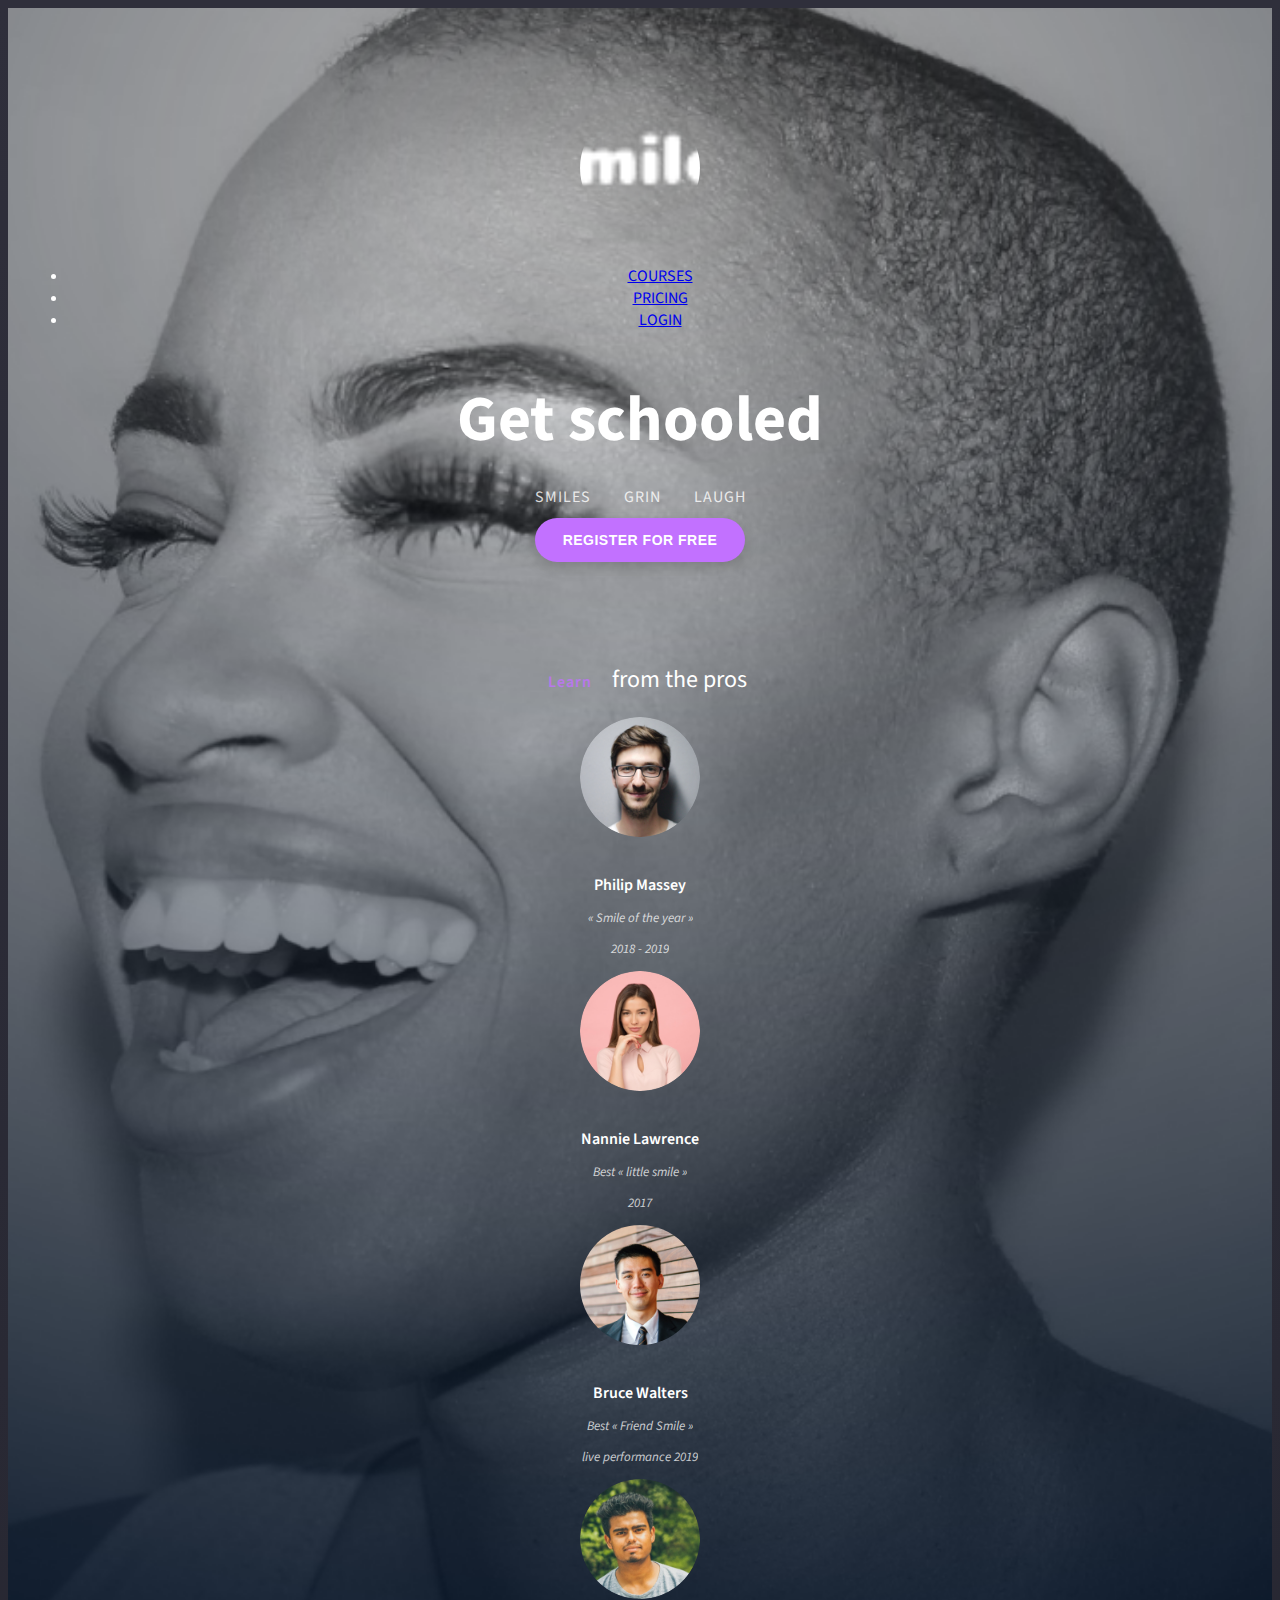
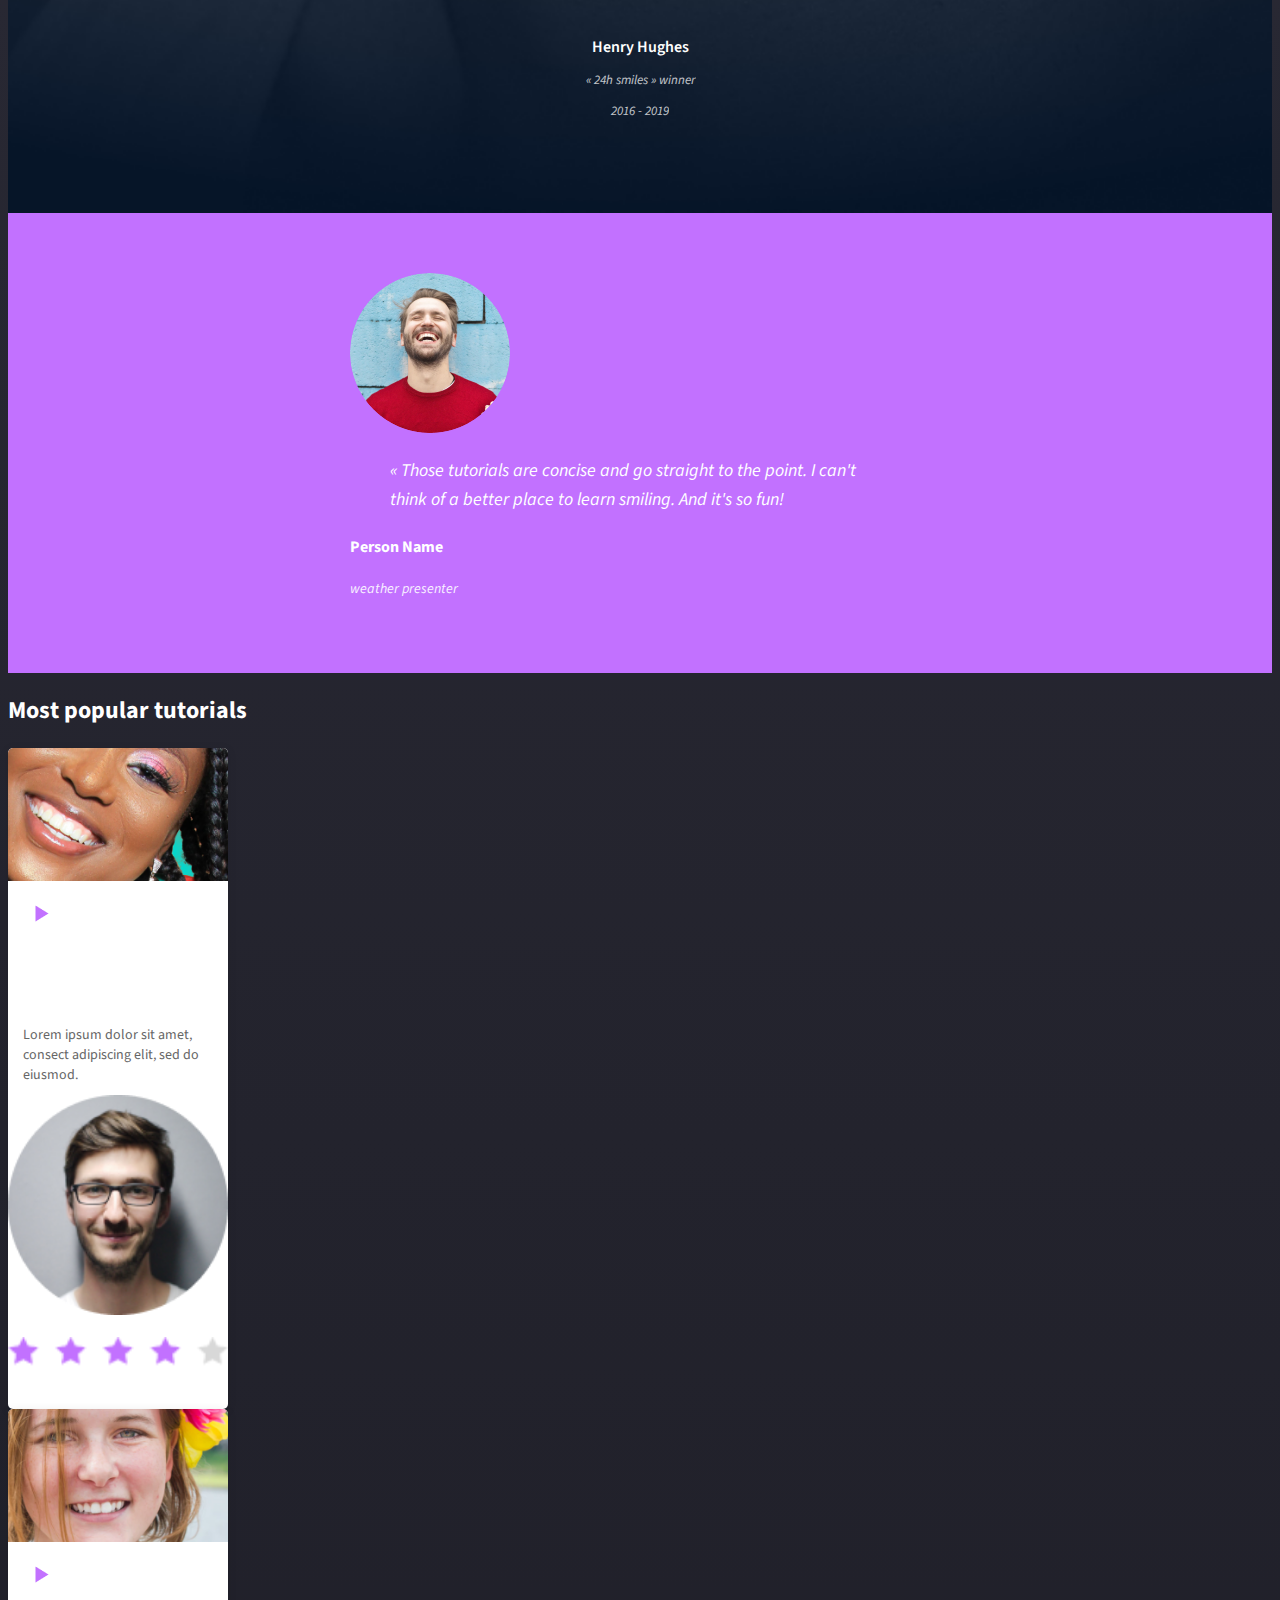
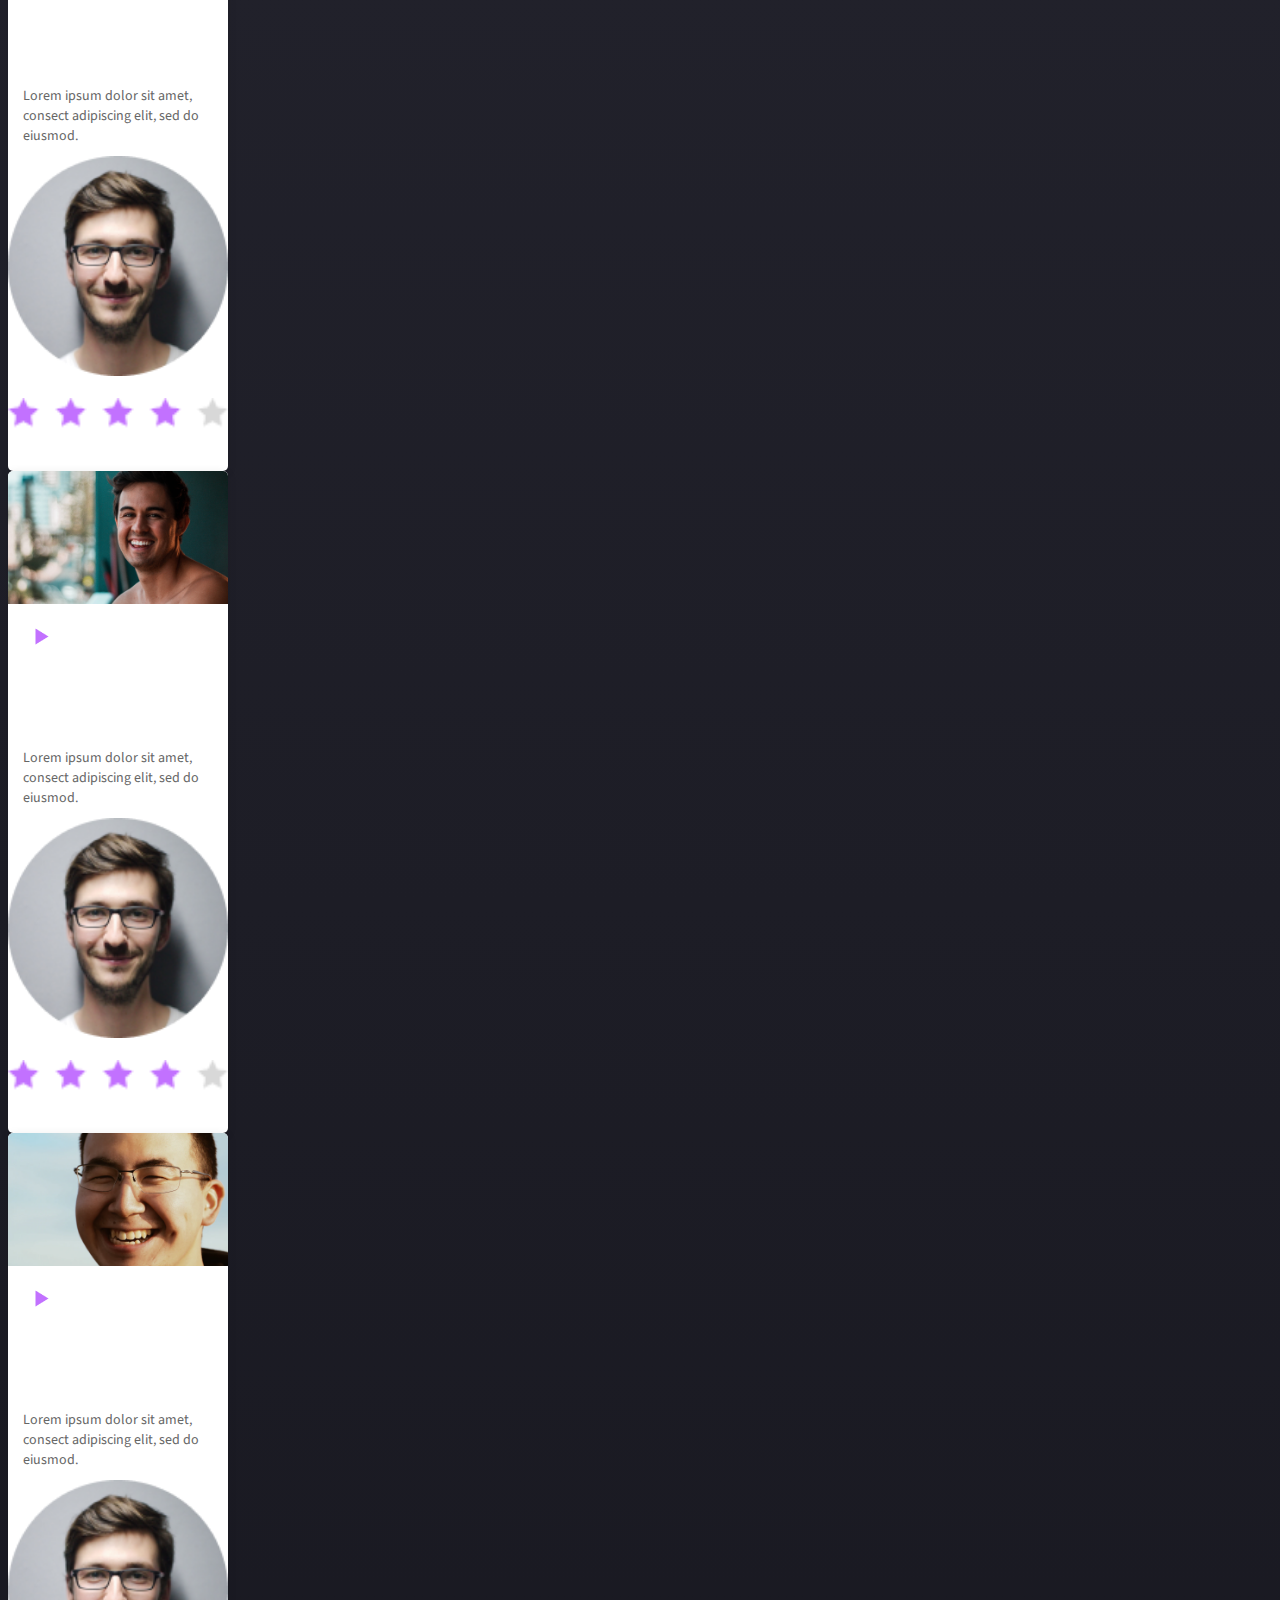
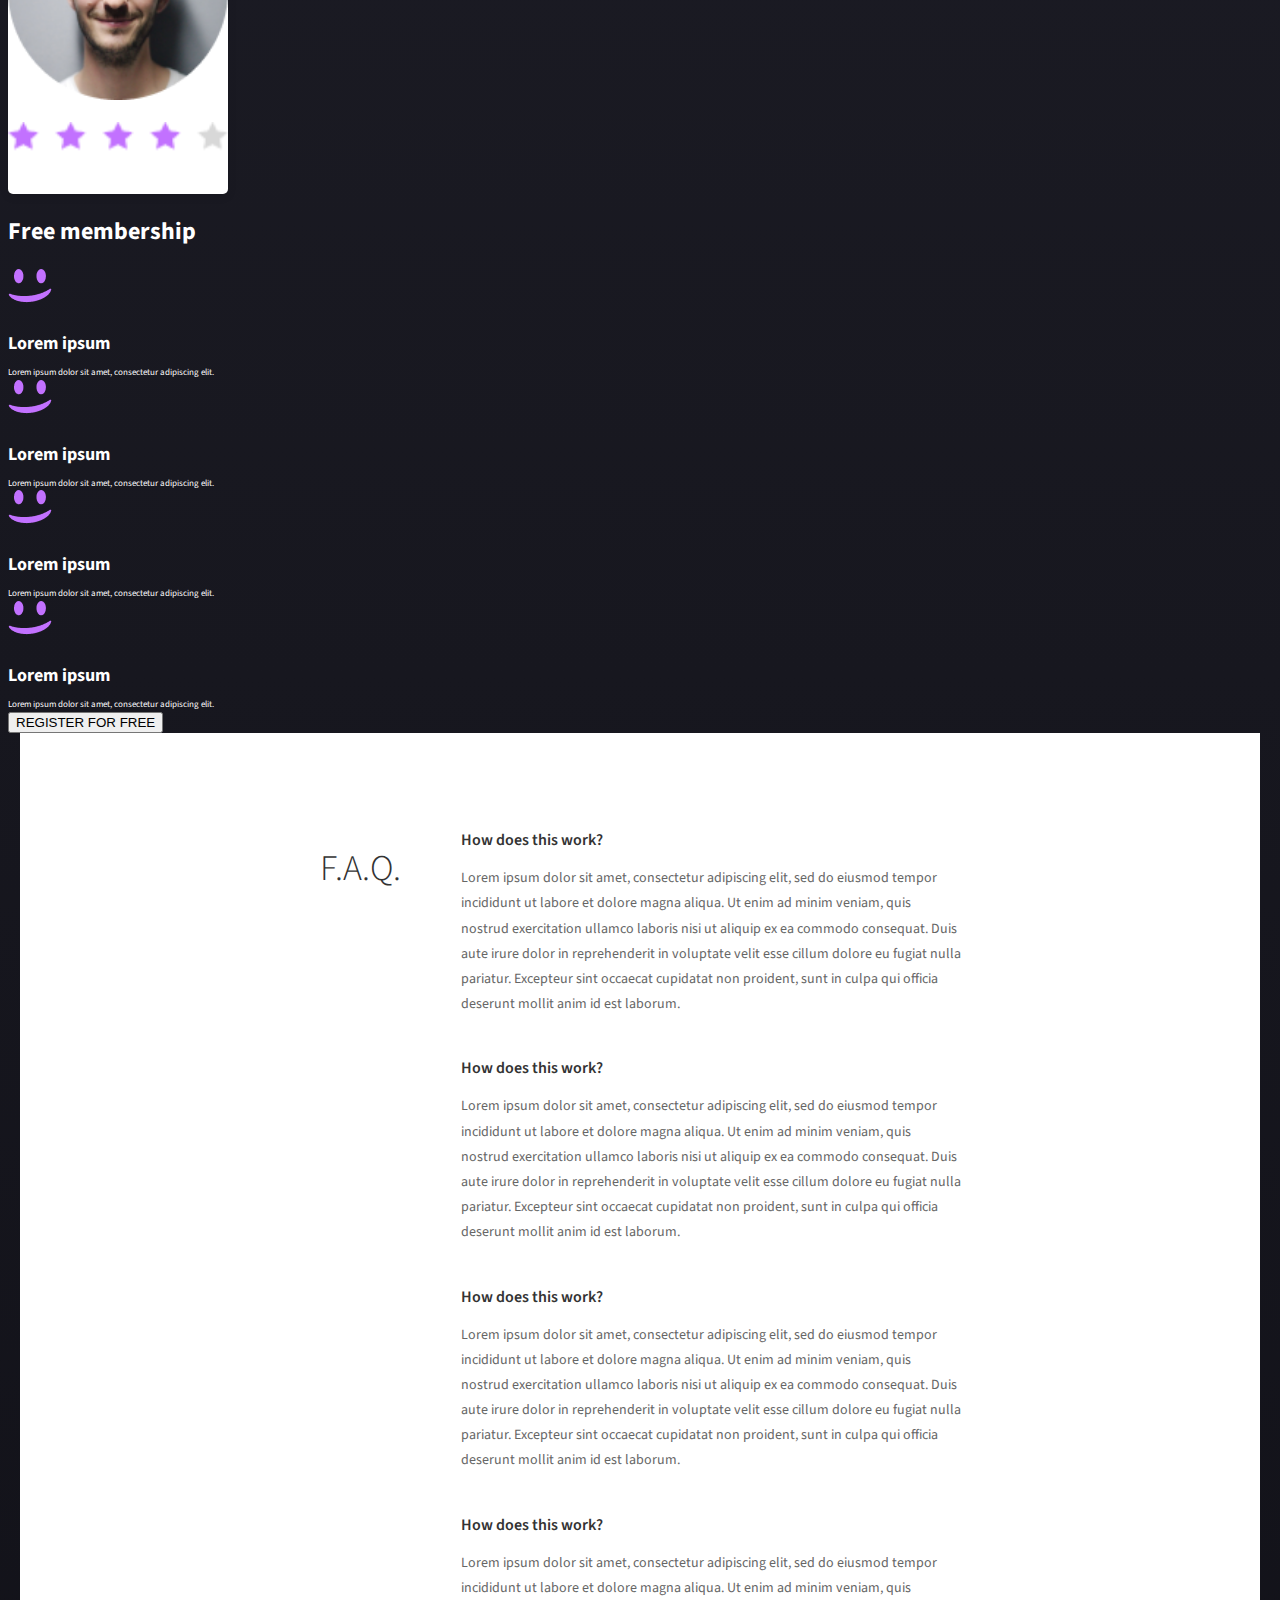
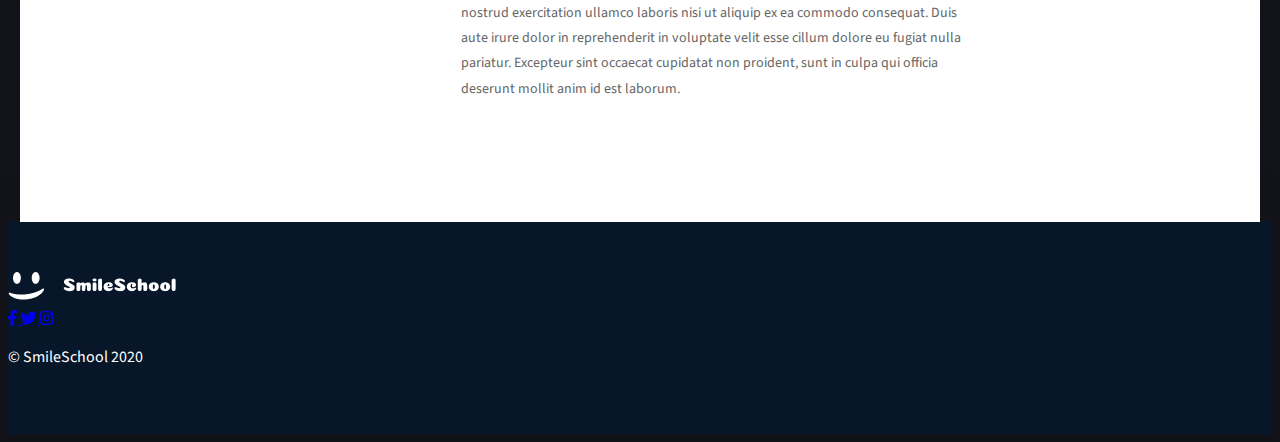
<file: css_advanced/index.html>
<!DOCTYPE html>
<html lang="en">
<head>
    <meta charset="UTF-8">
    <meta name="viewport" content="width=device-width, initial-scale=1.0">
    <title>Smile School</title>
    <link rel="stylesheet" href="styles.css">
    <!-- Add Google Fonts link here if you choose to use them -->
    <link rel="preconnect" href="https://fonts.googleapis.com">
    <link rel="preconnect" href="https://fonts.gstatic.com" crossorigin>
    <link rel="stylesheet" href="https://cdnjs.cloudflare.com/ajax/libs/font-awesome/6.0.0/css/all.min.css">
    <link href="https://fonts.googleapis.com/css2?family=Source+Sans+Pro:ital,wght@0,400;0,600;0,700;0,900;1,400&display=swap" rel="stylesheet">
</head>
<body>
    <div class="hero-section">
        <header>
            <div class="logo">
                <img src="CSS Advanced/logo.png" alt="Logo"> <!-- Replace with your logo image/SVG -->
            
            </div>
            <nav>
                <ul>
                    <li><a href="#">COURSES</a></li>
                    <li><a href="#">PRICING</a></li>
                    <li><a href="#">LOGIN</a></li>
                </ul>
            </nav>
        </header>

        <main class="hero-content">
            <div class="main-title-area">
                <h1>Get schooled</h1>
                <div class="sub-categories">
                    <span>SMILES</span>
                    <span>GRIN</span>
                    <span>LAUGH</span>
                </div>
                <button class="cta-button">REGISTER FOR FREE</button>
            </div>

            <div class="pros-section">
                <h2><span class="highlight">Learn</span> from the pros</h2>
                <div class="profiles-container">
                    <div class="profile-card">
                        <img src="CSS Advanced/1.png" alt="Philip Massey">
                        <h3>Philip Massey</h3>
                        <p class="title">« Smile of the year »</p>
                        <p class="year">2018 - 2019</p>
                    </div>
                    <div class="profile-card">
                        <img src="CSS Advanced/3.png" alt="Nannie Lawrence">
                        <h3>Nannie Lawrence</h3>
                        <p class="title">Best « little smile »</p>
                        <p class="year">2017</p>
                    </div>
                    <div class="profile-card">
                        <img src="CSS Advanced/2.png" alt="Bruce Walters">
                        <h3>Bruce Walters</h3>
                        <p class="title">Best « Friend Smile »</p>
                        <p class="year">live performance 2019</p>
                    </div>
                    <div class="profile-card">
                        <img src="CSS Advanced/4.png" alt="Henry Hughes">
                        <h3>Henry Hughes</h3>
                        <p class="title">« 24h smiles » winner</p>
                        <p class="year">2016 - 2019</p>
                    </div>
                </div>
            </div>
        </main>
    </div>

    <section class="testimonial-section">
        <div class="testimonial-container">
            <div class="testimonial-content">
                <img src="CSS Advanced/5.png" alt="Person Name" class="testimonial-image">
                <div class="testimonial-text">
                    <blockquote>
                        « Those tutorials are concise and go straight to the point. I can't think of a better place to learn smiling. And it's so fun!
                    </blockquote>
                    <div class="testimonial-author">
                        <h4>Person Name</h4>
                        <p>weather presenter</p>
                    </div>
                </div>
            </div>
        </div>
    </section>

    <section class="popular-tutorials-section">
        <div class="tutorials-container">
            <h2 class="popular-tutorials-title">
                Most <span class="highlight">popular</span> tutorials
            </h2>
    
            <div class="tutorials-grid">
                <!-- Card 1 -->
                <div class="tutorial-card">
                    <div class="card-image-container">
                        <img src="CSS Advanced/9.png" alt="Diagonal Smile Thumbnail" class="card-thumbnail">
                        <img src="CSS Advanced/play.png" alt="Play Video" class="play-button-overlay">
                    </div>
                    <div class="card-content">
                        <h3 class="card-title">Diagonal Smile</h3>
                        <p class="card-description">Lorem ipsum dolor sit amet, consect adipiscing elit, sed do eiusmod.</p>
                        <div class="card-author">
                            <img src="CSS Advanced/1.png" alt="Phillip Massey" class="author-avatar">
                            <span class="author-name">Phillip Massey</span>
                        </div>
                        <div class="card-meta">
                            <img src="CSS Advanced/rating.png" alt="4 Stars" class="star-rating">
                            <span class="tutorial-duration">8 min</span>
                        </div>
                    </div>
                </div>
    
                <!-- Card 2 -->
                <div class="tutorial-card">
                    <div class="card-image-container">
                        <img src="CSS Advanced/7.png" alt="Sad Smile Thumbnail" class="card-thumbnail">
                        <img src="CSS Advanced/play.png" alt="Play Video" class="play-button-overlay">
                    </div>
                    <div class="card-content">
                        <h3 class="card-title">Sad Smile</h3>
                        <p class="card-description">Lorem ipsum dolor sit amet, consect adipiscing elit, sed do eiusmod.</p>
                        <div class="card-author">
                            <img src="CSS Advanced/1.png" alt="Phillip Massey" class="author-avatar">
                            <span class="author-name">Phillip Massey</span>
                        </div>
                        <div class="card-meta">
                            <img src="CSS Advanced/rating.png" alt="5 Stars" class="star-rating">
                            <span class="tutorial-duration">8 min</span>
                        </div>
                    </div>
                </div>
    
                <!-- Card 3 -->
                <div class="tutorial-card">
                    <div class="card-image-container">
                        <img src="CSS Advanced/8.png" alt="Natural Smile Thumbnail" class="card-thumbnail">
                        <img src="CSS Advanced/play.png" alt="Play Video" class="play-button-overlay">
                    </div>
                    <div class="card-content">
                        <h3 class="card-title">Natural Smile</h3>
                        <p class="card-description">Lorem ipsum dolor sit amet, consect adipiscing elit, sed do eiusmod.</p>
                        <div class="card-author">
                            <img src="CSS Advanced/1.png" alt="Phillip Massey" class="author-avatar">
                            <span class="author-name">Phillip Massey</span>
                        </div>
                        <div class="card-meta">
                            <img src="CSS Advanced/rating.png" alt="4 Stars" class="star-rating">
                            <span class="tutorial-duration">8 min</span>
                        </div>
                    </div>
                </div>
    
                <!-- Card 4 -->
                <div class="tutorial-card">
                    <div class="card-image-container">
                        <img src="CSS Advanced/6.png" alt="Happy Smile Thumbnail" class="card-thumbnail">
                        <img src="CSS Advanced/play.png" alt="Play Video" class="play-button-overlay">
                    </div>
                    <div class="card-content">
                        <h3 class="card-title">Happy Smile</h3>
                        <p class="card-description">Lorem ipsum dolor sit amet, consect adipiscing elit, sed do eiusmod.</p>
                        <div class="card-author">
                            <img src="CSS Advanced/1.png" alt="Phillip Massey" class="author-avatar">
                            <span class="author-name">Phillip Massey</span>
                        </div>
                        <div class="card-meta">
                            <img src="CSS Advanced/rating.png" alt="3 Stars" class="star-rating">
                            <span class="tutorial-duration">8 min</span>
                        </div>
                    </div>
                </div>
            </div>
        </div>
    </section>

    <section class="free-membership-section">
        <div class="membership-container">
            <h2 class="membership-title">
                <span class="highlight">Free</span> membership
            </h2>
    
            <div class="membership-features">
                <!-- Feature 1 -->
                <div class="feature-item">
                    <img src="CSS Advanced/smile.png" alt="Smile Icon" class="feature-icon">
                    <h3 class="feature-title">Lorem ipsum</h3>
                    <p class="feature-description">Lorem ipsum dolor sit amet, consectetur adipiscing elit.</p>
                </div>
    
                <!-- Feature 2 -->
                <div class="feature-item">
                    <img src="CSS Advanced/smile.png" alt="Smile Icon" class="feature-icon">
                    <h3 class="feature-title">Lorem ipsum</h3>
                    <p class="feature-description">Lorem ipsum dolor sit amet, consectetur adipiscing elit.</p>
                </div>
    
                <!-- Feature 3 -->
                <div class="feature-item">
                    <img src="CSS Advanced/smile.png" alt="Smile Icon" class="feature-icon">
                    <h3 class="feature-title">Lorem ipsum</h3>
                    <p class="feature-description">Lorem ipsum dolor sit amet, consectetur adipiscing elit.</p>
                </div>
    
                <!-- Feature 4 -->
                <div class="feature-item">
                    <img src="CSS Advanced/smile.png" alt="Smile Icon" class="feature-icon">
                    <h3 class="feature-title">Lorem ipsum</h3>
                    <p class="feature-description">Lorem ipsum dolor sit amet, consectetur adipiscing elit.</p>
                </div>
            </div>
    
            <div class="membership-cta">
                <button class="register-button">REGISTER FOR FREE</button>
            </div>
        </div>
    </section>

    <section class="faq-section">
        <div class="faq-container">
            <h2 class="faq-title">F.A.Q.</h2>
    
            <div class="faq-columns">
                <!-- Left Column -->
                <div class="faq-column">
                    <div class="faq-item">
                        <h3 class="question-title">How does this work?</h3>
                        <p class="answer-text">
                            Lorem ipsum dolor sit amet, consectetur adipiscing elit, sed do eiusmod tempor incididunt ut labore et dolore magna aliqua. Ut enim ad minim veniam, quis nostrud exercitation ullamco laboris nisi ut aliquip ex ea commodo consequat. Duis aute irure dolor in reprehenderit in voluptate velit esse cillum dolore eu fugiat nulla pariatur. Excepteur sint occaecat cupidatat non proident, sunt in culpa qui officia deserunt mollit anim id est laborum.
                        </p>
                    </div>
    
                    <div class="faq-item">
                        <h3 class="question-title">How does this work?</h3>
                        <p class="answer-text">
                            Lorem ipsum dolor sit amet, consectetur adipiscing elit, sed do eiusmod tempor incididunt ut labore et dolore magna aliqua. Ut enim ad minim veniam, quis nostrud exercitation ullamco laboris nisi ut aliquip ex ea commodo consequat. Duis aute irure dolor in reprehenderit in voluptate velit esse cillum dolore eu fugiat nulla pariatur. Excepteur sint occaecat cupidatat non proident, sunt in culpa qui officia deserunt mollit anim id est laborum.
                        </p>
                    </div>
                    <!-- Add more faq-item divs as needed for the left column -->
                </div>
    
                <!-- Right Column -->
                <div class="faq-column">
                    <div class="faq-item">
                        <h3 class="question-title">How does this work?</h3>
                        <p class="answer-text">
                            Lorem ipsum dolor sit amet, consectetur adipiscing elit, sed do eiusmod tempor incididunt ut labore et dolore magna aliqua. Ut enim ad minim veniam, quis nostrud exercitation ullamco laboris nisi ut aliquip ex ea commodo consequat. Duis aute irure dolor in reprehenderit in voluptate velit esse cillum dolore eu fugiat nulla pariatur. Excepteur sint occaecat cupidatat non proident, sunt in culpa qui officia deserunt mollit anim id est laborum.
                        </p>
                    </div>
    
                    <div class="faq-item">
                        <h3 class="question-title">How does this work?</h3>
                        <p class="answer-text">
                            Lorem ipsum dolor sit amet, consectetur adipiscing elit, sed do eiusmod tempor incididunt ut labore et dolore magna aliqua. Ut enim ad minim veniam, quis nostrud exercitation ullamco laboris nisi ut aliquip ex ea commodo consequat. Duis aute irure dolor in reprehenderit in voluptate velit esse cillum dolore eu fugiat nulla pariatur. Excepteur sint occaecat cupidatat non proident, sunt in culpa qui officia deserunt mollit anim id est laborum.
                        </p>
                    </div>
                     <!-- Add more faq-item divs as needed for the right column -->
                </div>
            </div>
        </div>
    </section>

    <!-- Footer Section -->
<footer class="site-footer">
    <div class="footer-container">
      <div class="footer-top">
        <div class="footer-logo">
          <img src="CSS Advanced/logo.png" alt="SmileSchool Logo">
          
        </div>
        <div class="footer-social">
          <a href="#" aria-label="Facebook" target="_blank">
            <i class="fab fa-facebook-f"></i>
          </a>
          <a href="#" aria-label="Twitter" target="_blank">
            <i class="fab fa-twitter"></i>
          </a>
          <a href="#" aria-label="Instagram" target="_blank">
            <i class="fab fa-instagram"></i>
          </a>
        </div>
      </div>
      <div class="footer-bottom">
        <p>© SmileSchool 2020</p>
      </div>
    </div>
  </footer>
</body>
</html>
</file>
<file: css_advanced/styles.css>
/* Reset default styling */
* {
  width: 1440;
  height: 3718;
  top: -0px;
  left: -0px;
}

header {
  width: 1103;
  height: 29;
  top: 35px;
  left: 172px;

}

body {
  font-family: 'Source Sans Pro';
  background: linear-gradient(to bottom, #2f2f3b 0%, #111118 100%);
  color: white;
}



/* Header / Navigation */
.hero-wrapper nav {
  display: flex;
  justify-content: space-between;
  align-items: center;
  padding: 30px 60px;
  width: 234;
  height: 15;
  top: 37px;
  left: 1041px;
}

.hero-wrapper nav img {
 
  width: 167;
  height: 29;
  top: 35px;
  left: 172px;

}

.hero-wrapper nav ul {
  list-style: none;
  display: flex;
  gap: 30px;
}

.hero-wrapper nav ul li a {
  text-decoration: none;
  color: white;
  font-weight: bold;
  font-size: 14px;
}

/* Hero Section */
.hero-section {
  background: url('CSS Advanced/Object.png') no-repeat center center/cover;
  padding: 100px 20px 80px;
  text-align: center;
  position: relative;
}

.hero-section h1 {
  font-size: 64px;
  font-weight: 700;
  margin-bottom: 20px;
}

.hero-section span {
  margin: 0 15px;
  font-size: 16px;
  letter-spacing: 1px;
  opacity: 0.8;
}

.hero-section button {
  margin-top: 10px;
  background-color: #c271ff;
  color: white;
  font-size: 14px;
  font-weight: bold;
  padding: 14px 28px;
  border: none;
  border-radius: 25px;
  cursor: pointer;
  transition: 0.3s ease;
}

.hero-section button:hover {
  background-color: #a05fd1;
}

/* Learn from the pros */
.hero-section h2 {
  margin-top: 100px;
  font-size: 24px;
  font-weight: 400;
}

.hero-section h2 span {
  color: #c271ff;
  font-weight: 600;
}

/* Cards for pros */
.hero-section > div:nth-child(2) > div {
  margin-top: 40px;
  display: flex;
  justify-content: center;
  gap: 60px;
  flex-wrap: wrap;
}

.hero-section > div:nth-child(2) > div > div {
  text-align: center;
  max-width: 160px;
}

.hero-section img {
  width: 120px;
  height: 120px;
  border-radius: 50%;
  object-fit: cover;
  margin-bottom: 15px;
}

.hero-section h3 {
  font-size: 16px;
  font-weight: 600;
  margin-bottom: 5px;
}

.hero-section p {
  font-size: 13px;
  font-style: italic;
  opacity: 0.75;
}

/* Responsive Design */
@media (max-width: 768px) {
  .hero-wrapper nav {
      flex-direction: column;
      align-items: center;
  }

  .hero-wrapper nav ul {
      flex-direction: column;
      gap: 10px;
  }

  .hero-section h1 {
      font-size: 42px;
  }

  .hero-section > div:nth-child(2) > div {
      flex-direction: column;
      align-items: center;
  }
}

.testimonial-section {
  background-color: #c271ff;
  color: white;
  padding: 60px 20px;
  display: flex;
  justify-content: center;
  align-items: center;
  gap: 40px;
}

.testimonial-section img {
  width: 160px;
  height: 160px;
  border-radius: 50%;
  object-fit: cover;
}

.testimonial-section blockquote {
  font-size: 18px;
  font-style: italic;
  line-height: 1.6;
  max-width: 500px;
  margin-bottom: 10px;
}

.testimonial-section h3 {
  margin: 0;
  font-weight: bold;
  font-size: 16px;
}

.testimonial-section p {
  margin-top: 5px;
  font-size: 14px;
  font-style: italic;
  opacity: 0.9;
}

/* Responsive layout */
@media (max-width: 768px) {
  .testimonial-section {
      flex-direction: column;
      text-align: center;
  }
}

.popular-tutorials {
  padding: 60px 20px;
  text-align: center;
  background-color: white;
}

.popular-tutorials h2 {
  font-size: 24px;
  margin-bottom: 40px;
  color: #333;
}

.popular-tutorials h2 span {
  color: #c271ff;
  font-weight: bold;
}

.tutorial-cards {
  display: flex;
  flex-wrap: wrap;
  justify-content: center;
  gap: 30px;
}

.tutorial-card {
  background: #fff;
  width: 220px;
  border-radius: 5px;
  box-shadow: 0 2px 10px rgba(0,0,0,0.1);
  text-align: left;
  padding-bottom: 20px;
}

.tutorial-card img:first-child {
  width: 100%;
  height: auto;
  border-top-left-radius: 5px;
  border-top-right-radius: 5px;
  display: block;
  position: relative;
}

/* Instructor Info */
.tutorial-card .instructor {
  display: flex;
  align-items: center;
  gap: 10px;
  padding: 10px 15px;
}

.tutorial-card .instructor img {
  width: 30px;
  height: 30px;
  border-radius: 50%;
}

.tutorial-card .instructor h4 {
  font-size: 14px;
  color: #333;
  margin: 0;
}

/* Stars */
.tutorial-card .stars {
  display: flex;
  color: #c271ff;
  padding: 0 15px;
  margin-top: -10px;
}

/* Duration */
.tutorial-card p:last-child {
  color: #888;
  font-size: 14px;
  padding: 0 15px;
  margin-top: 5px;
}

/* Texts */
.tutorial-card h3 {
  font-size: 16px;
  font-weight: bold;
  padding: 15px 15px 5px;
}

.tutorial-card p {
  font-size: 14px;
  padding: 0 15px;
  margin: 5px 0 10px;
  color: #666;
}

/* Main section styling */
.membership-section {
  background-color: #071629; /* Dark navy blue background */
  color: white;
  padding:80px;
  width: 100%;
  text-align: center;
}

/* Main heading "Free membership" */
.membership-section h2 {
  font-size: 32px;
  font-weight: 600;
  margin-top: 0;
  margin-bottom: 70px;
}

/* Styles the word "Free" with the highlight color */
.membership-section .highlight {
  color: #c271ff;
}

/* Flexbox container for the four feature blocks */
.features-container {
  display: flex;
  justify-content: space-around; /* Distributes items evenly */
  align-items: flex-start;
  flex-wrap: wrap; /* Allows items to wrap on smaller screens */
  gap: 20px; /* Space between flex items */
  margin-bottom: 60px;
}

/* Styling for each individual feature item */
.feature-item {
  flex-basis: 200px; /* Sets an initial size for each item */
  flex-grow: 1; /* Allows items to grow and fill space */
  max-width: 250px;
}

.feature-item img {
  margin-bottom: 20px;
}

.feature-item h3 {
  font-size: 18px;
  font-weight: bold;
  margin-top: 0;
  margin-bottom: 10px;
}

.feature-item p {
  font-size: 9px;
  line-height: 1.5;
  margin: 0;
}

/* "REGISTER FOR FREE" button styling */
.cta-button {
  background-color: #c271ff;
  color: white;
  border: none;
  border-radius: 22px; /* Creates the pill shape */
  padding: 12px 25px;
  font-weight: bold;
  font-size: 12px;
  letter-spacing: 0.5px;
  cursor: pointer;
  box-shadow: 0 4px 15px rgba(0, 0, 0, 0.2); /* Adds a subtle shadow */
  transition: opacity 0.3s ease; /* Smooth transition for hover effect */
}

/* Adds a slight fade effect when hovering over the button */
.cta-button:hover {
  opacity: 0.9;
}

/* FAQ Section */
.faq-section {
  max-width: 1200px;
  margin: 0 auto;
  padding: 80px 20px;
  background-color: #ffffff;
}

/* FAQ Heading */
.faq-section h2 {
  text-align: center;
  font-size: 36px;
  font-weight: 300;
  color: #333;
  margin-bottom: 60px;
}

/* FAQ Container */
.faq-container {
  display: flex;
  gap: 60px;
  justify-content: center;
}

/* FAQ Columns */
.faq-column {
  flex: 1;
  max-width: 500px;
}

/* FAQ Items */
.faq-item {
  margin-bottom: 40px;
}

/* FAQ Questions */
.faq-item h3 {
  font-size: 16px;
  font-weight: 600;
  color: #333;
  margin-bottom: 15px;
}

/* FAQ Answers */
.faq-item p {
  font-size: 14px;
  line-height: 1.8;
  color: #666;
  margin: 0;
}

/* Responsive Design */
@media (max-width: 768px) {
  .faq-container {
      flex-direction: column;
      gap: 30px;
  }
  
  .faq-column {
      max-width: 100%;
  }
}

footer {
  background-color: #071629; /* Dark navy blue background */
  padding: 50px 0; /* Increased vertical padding for better spacing */
  width: 100%;
}

footer section {
  max-width: 1200px; /* Or your preferred container width */
  margin: 0 auto;
  padding: 0 40px; /* Add horizontal padding for spacing from edges */
  text-align: center; /* Center the copyright text at the bottom */
}

/* This is the top row containing the logo and icons */
footer .top-row { /* It's good practice to add a class for clarity */
  display: flex;
  justify-content: space-between;
  align-items: center;
  margin-bottom: 40px;
}

/* Logo styling */
footer .logo {
  height: 30px; /* Adjust size as needed */
}

/* Social media icons container */
footer .social-icons {
  display: flex;
  gap: 20px; /* Space between the icons */
}

/* CORRECTED: Individual social media icon styling */
footer .social-icons i {
  display: grid;
  place-items: center;
  width: 30px;
  height: 30px;
  background-color: white;
  color: #071629;
  border-radius: 50%;
  font-size: 16px;
  cursor: pointer;
  transition: opacity 0.3s;
}

footer .social-icons i:hover {
  opacity: 0.9;
}

/* Copyright text styling */
footer .copyright {
  color: #98A0AD; /* Muted gray for copyright */
  font-size: 12px;
  margin: 0;
}
</file>
